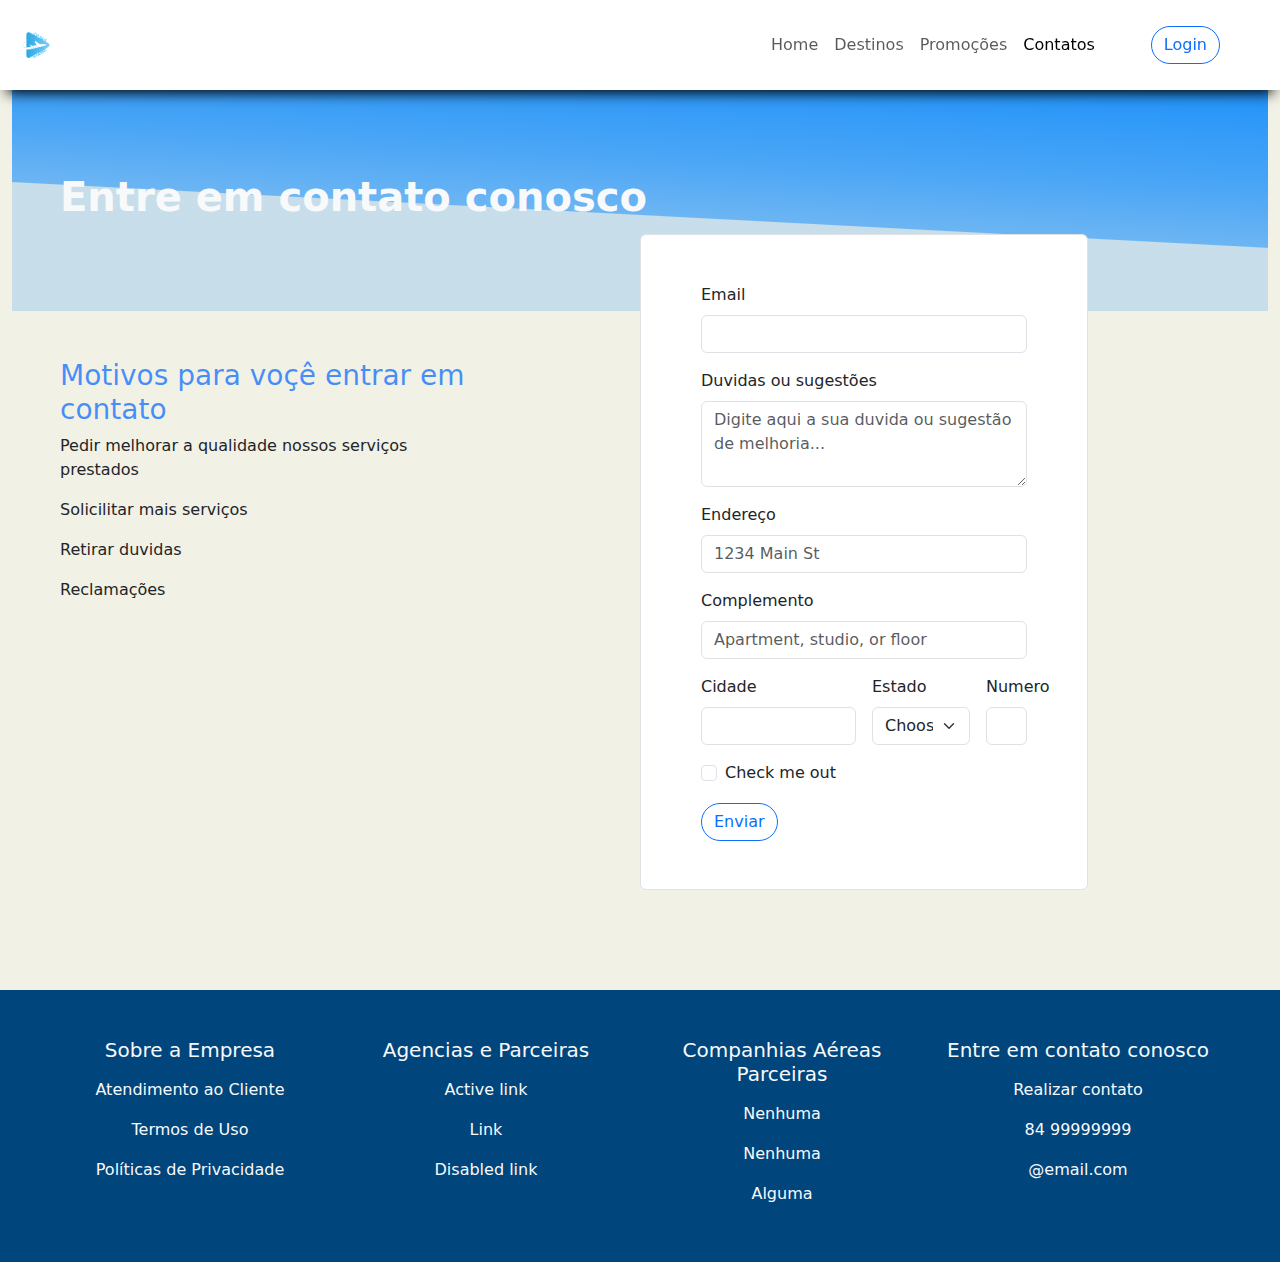
<file: site/contatos.html>
<!DOCTYPE html>
<html lang="pt-BR">

<head>
  <meta charset="UTF-8">
  <meta name="viewport" content="width=device-width, initial-scale=1.0">
  <title>Contact</title>
  <link rel="stylesheet" href="./assets/css/reset.css">
  <link rel="stylesheet" href="./bootstrap-5.3.0/css/bootstrap.min.css">
  <script defer src="./bootstrap-5.3.0/js/bootstrap.min.js"></script>
  <link rel="stylesheet" href="./assets/css/style.css">
  <link rel="stylesheet" href="./assets/css/contatos.css">
</head>

<body>
  <!-- TODO: navbar stick  -->
  <nav class="navbar w-100 sticky-md-top navbar-expand-lg">
    <div class="container-fluid">
      <a class="navbar-brand" href="./index.html">
        <!-- TODO: Arrumar tamanho da logo  -->
        <img src="./assets/img/logo.png" alt="logo da agencia" width="50" height="50">
      </a>
      <button class="navbar-toggler" type="button" data-bs-toggle="collapse" data-bs-target="#navbarSupportedContent"
        aria-controls="navbarSupportedContent" aria-expanded="false" aria-label="Toggle navigation">
        <span class="navbar-toggler-icon"></span>
      </button>
      <div class="collapse navbar-collapse" id="navbarSupportedContent">
        <ul class="navbar-nav ms-auto mb-2 mb-lg-0">
          <li class="nav-item">
            <a class="nav-link" aria-current="page" href="./index.html">Home</a>
          </li>
          <li class="nav-item">
            <a class="nav-link" href="./destinos.html">Destinos</a>
          </li>
          <li class="nav-item">
            <a class="nav-link" href="index.html#promocoes">Promoções</a>
          </li>
          <li class="nav-item">
            <a class="nav-link active" href="./contatos.html">Contatos</a>
          </li>
        </ul>
        <button type="button" class="btn btn-outline-primary rounded-pill mx-md-5"
          onclick="clickFormVisible()">Login</button>
        <div class="container bg-light form-flutuante">
          <div class="form-floating mb-3">
            <input type="email" class="form-control" id="floatingInput" placeholder="name@example.com" name="email">
            <label for="floatingInput">Email address</label>
          </div>
          <div class="form-floating ">
            <input type="password" class="form-control" id="floatingPassword" placeholder="Password" name="password">
            <label for="floatingPassword">Password</label>
          </div>
          <div class="container d-flex">
            <a class="nav-link" href="./manage_clientes.html">
              <button type="submit" class="btn btn-outline-primary rounded-pill mx-md-5">Entrar</button>
            </a>
            <a class="nav-link">
              <button type="button" class="btn btn-outline-danger rounded-pill mx-md-5"
                onclick="clickFormNotVisible()">Fechar</button>
            </a>
          </div>

        </div>
      </div>
    </div>
  </nav>

  <div class=" container-fluid d-flex flex-column justify-content-center c-body-contact">
    <!-- TODO: banner info -->
    <div class="container-fluid p-0 banner w-100 d-flex flex-column align-items-start justify-content-center">
      <h2 class="text-center fs-1 fw-semibold text-light p-5">Entre em contato conosco</h2>
    </div>

    <div class="explicativos justify-self-start p-5">
      <h3 class="fs-3 text-primary text-opacity-75">Motivos para voçê entrar em contato</h3>
      <p class="fw-light">Pedir melhorar a qualidade nossos serviços prestados</p>
      <p class="fw-light">Solicilitar mais serviços</p>
      <p class="fw-light">Retirar duvidas</p>
      <p class="fw-light">Reclamações</p>
    </div>

    <!-- TODO: container form  -->
    <div class="container h-auto border rounded position-absolute mb-5 form-contato">
      <!-- form  -->
      <form class="row g-3 p-5">
        <div class="col-md-12">
          <label for="inputEmail4" class="form-label">Email</label>
          <input type="email" class="form-control" id="inputEmail4" name="email">
        </div>
        <div class="col-md-12">
          <label for="exampleFormControlTextarea1" class="form-label">Duvidas ou sugestões</label>
          <textarea class="form-control" id="exampleFormControlTextarea1" rows="3" placeholder="Digite aqui a sua duvida ou sugestão de melhoria..." name="sugestao"></textarea>
        </div>
        <div class="col-12">
          <label for="inputAddress" class="form-label">Endereço</label>
          <input type="text" class="form-control" id="inputAddress" placeholder="1234 Main St">
        </div>
        <div class="col-12">
          <label for="inputAddress2" class="form-label">Complemento</label>
          <input type="text" class="form-control" id="inputAddress2" placeholder="Apartment, studio, or floor">
        </div>
        <div class="col-md-6">
          <label for="inputCity" class="form-label">Cidade</label>
          <input type="text" class="form-control" id="inputCity">
        </div>
        <div class="col-md-4">
          <label for="inputState" class="form-label">Estado</label>
          <select id="inputState" class="form-select">
            <option selected>Choose...</option>
            <option>...</option>
          </select>
        </div>
        <div class="col-md-2">
          <label for="inputZip" class="form-label">Numero</label>
          <input type="text" class="form-control" id="inputZip">
        </div>
        <div class="col-12">
          <div class="form-check">
            <input class="form-check-input" type="checkbox" id="gridCheck">
            <label class="form-check-label" for="gridCheck">
              Check me out
            </label>
          </div>
        </div>
        <div class="col-12">
          <button type="submit" class="btn btn-outline-primary rounded-pill">Enviar</button>
        </div>
      </form>
    </div>

    <div class="container w-100 h-100"></div>

  </div>
  <!-- TODO: Footer -->
  <footer class="h-auto m-0 container-fluid row p-5">
    <ul class="nav flex-column col-sm-12 col-md-3 align-items-center">
      <li class="text-light">
        <h5>Sobre a Empresa</h5>
      </li>
      <li class="nav-item">
        <a class="nav-link text-light fw-lighter" href="#" aria-current="page">Atendimento ao Cliente</a>
      </li>
      <li class="nav-item">
        <a class="nav-link text-light fw-lighter" href="#"> Termos de Uso</a>
      </li>
      <li class="nav-item">
        <a class="nav-link text-light fw-lighter" href="#">Políticas de Privacidade</a>
      </li>
    </ul>

    <ul class="nav flex-column col-sm-12 col-md-3 align-items-center">
      <li class="text-light">
        <h5>Agencias e Parceiras</h5>
      </li>
      <li class="nav-item">
        <a class="nav-link text-light fw-lighter " href="#" aria-current="page">Active link</a>
      </li>
      <li class="nav-item">
        <a class="nav-link text-light fw-lighter " href="#">Link</a>
      </li>
      <li class="nav-item">
        <a class="nav-link text-light fw-lighter " href="#">Disabled link</a>
      </li>
    </ul>

    <ul class="nav flex-column col-sm-12 col-md-3 align-items-center">
      <li class="text-light text-center">
        <h5>Companhias Aéreas Parceiras</h5>
      </li>
      <li class="nav-item">
        <a class="nav-link text-light fw-lighter" href="#" aria-current="page">Nenhuma</a>
      </li>
      <li class="nav-item">
        <a class="nav-link text-light fw-lighter" href="#">Nenhuma</a>
      </li>
      <li class="nav-item">
        <a class="nav-link text-light fw-lighter" href="#">Alguma</a>
      </li>
    </ul>

    <ul class="nav flex-column col-sm-12 col-md-3 align-items-center">
      <li class="text-light text-center">
        <h5>Entre em contato conosco</h5>
      </li>
      <li class="nav-item">
        <a class="nav-link text-light fw-lighter" href="./contatos.html" aria-current="page">Realizar contato</a>
      </li>
      <li class="nav-item">
        <a class="nav-link text-light fw-lighter">84 99999999</a>
      </li>
      <li class="nav-item">
        <a class="nav-link text-light fw-lighter">@email.com</a>
      </li>
    </ul>
  </footer>
  <script defer src="./assets/js/index.js"></script>
</body>

</html>
</file>
<file: site/assets/css/style.css>
nav {
    min-height: 10%;
    background-color: var(--c-w);
    -webkit-box-shadow: 0px 10px 13px -7px #000000, 2px -6px 15px 5px rgba(0, 0, 0, 0);
    box-shadow: 0px 10px 13px -7px #000000, 2px -6px 15px 5px rgba(0, 0, 0, 0);
    z-index: 1;
}
li > a:hover{
    color: #000000 !important;
}
main {
    width: 100%;
    height: auto;
    min-height: 100%;
    display: flex;
    flex-direction: column;
    align-items: center;
    justify-content: center;
    background: var(--c-g-100);
}
.s1{
    background: var(--c-g-100);
}
.s2{
    background: var(--c-g-500);
}
.content{
    width: 90%;
}
footer {
    background: var(--c-b);
    font: var(--c-w);
}
.h1-centralizado{
    text-align: center;
    padding: 100px 0;
}
.h2-destaque{
    color: var(--c-b);
}
.bg-container-figure{
    background-color: var(--c-b-90);
}
.form-flutuante{
    position: absolute;
    width: auto;
    height: 250px;
    padding: 10px;
    border-radius: 5px;
    top:10px;
    right: 10px;
    visibility: hidden;
    & a{
        margin-top: 30px;
    }
}
.visivel{
    visibility: visible;
}
</file>
<file: site/assets/css/contatos.css>
.banner {
    width: 1280px;
    height: 221px;
    flex-shrink: 0;
    background: linear-gradient(183deg, #2193FA 0%, rgba(33, 147, 250, 0.81) 32.85%, rgba(33, 147, 250, 0.64) 54.85%, rgba(33, 147, 250, 0.20) 55.22%);
}
.c-body-contact{
    background: #F1F1E6;
    height: 100vh;
    
}
.form-contato {
    width: 35%;
    top: 26%;
    right: 15%;
    background-color: var(--c-w);
    z-index: 1;
}
.explicativos{
    width: 40%;
    max-height: 770px;
}
@media only screen and (max-width: 425px) {
    .c-body-contact{
        height: 1100px;
    }
    .explicativos{
        display: none;
    }
    .form-contato {
        position: relative;
        border: none !important;
        border-radius: none !important;
        width: 100%;
        top: 37%;
        right: 0;
        background-color: #F1F1E6;
        z-index: 1;
    }
}
@media only screen and (max-width: 768px) {
    .c-body-contact{
        height: 1100px;
    }
    .explicativos{
        display: none;
    }
    .form-contato {
        position: relative;
        border: none !important;
        border-radius: none !important;
        width: 100%;
        top: 37%;
        right: 0;
        background-color: #F1F1E6;
        z-index: 1;
    }
}
</file>
